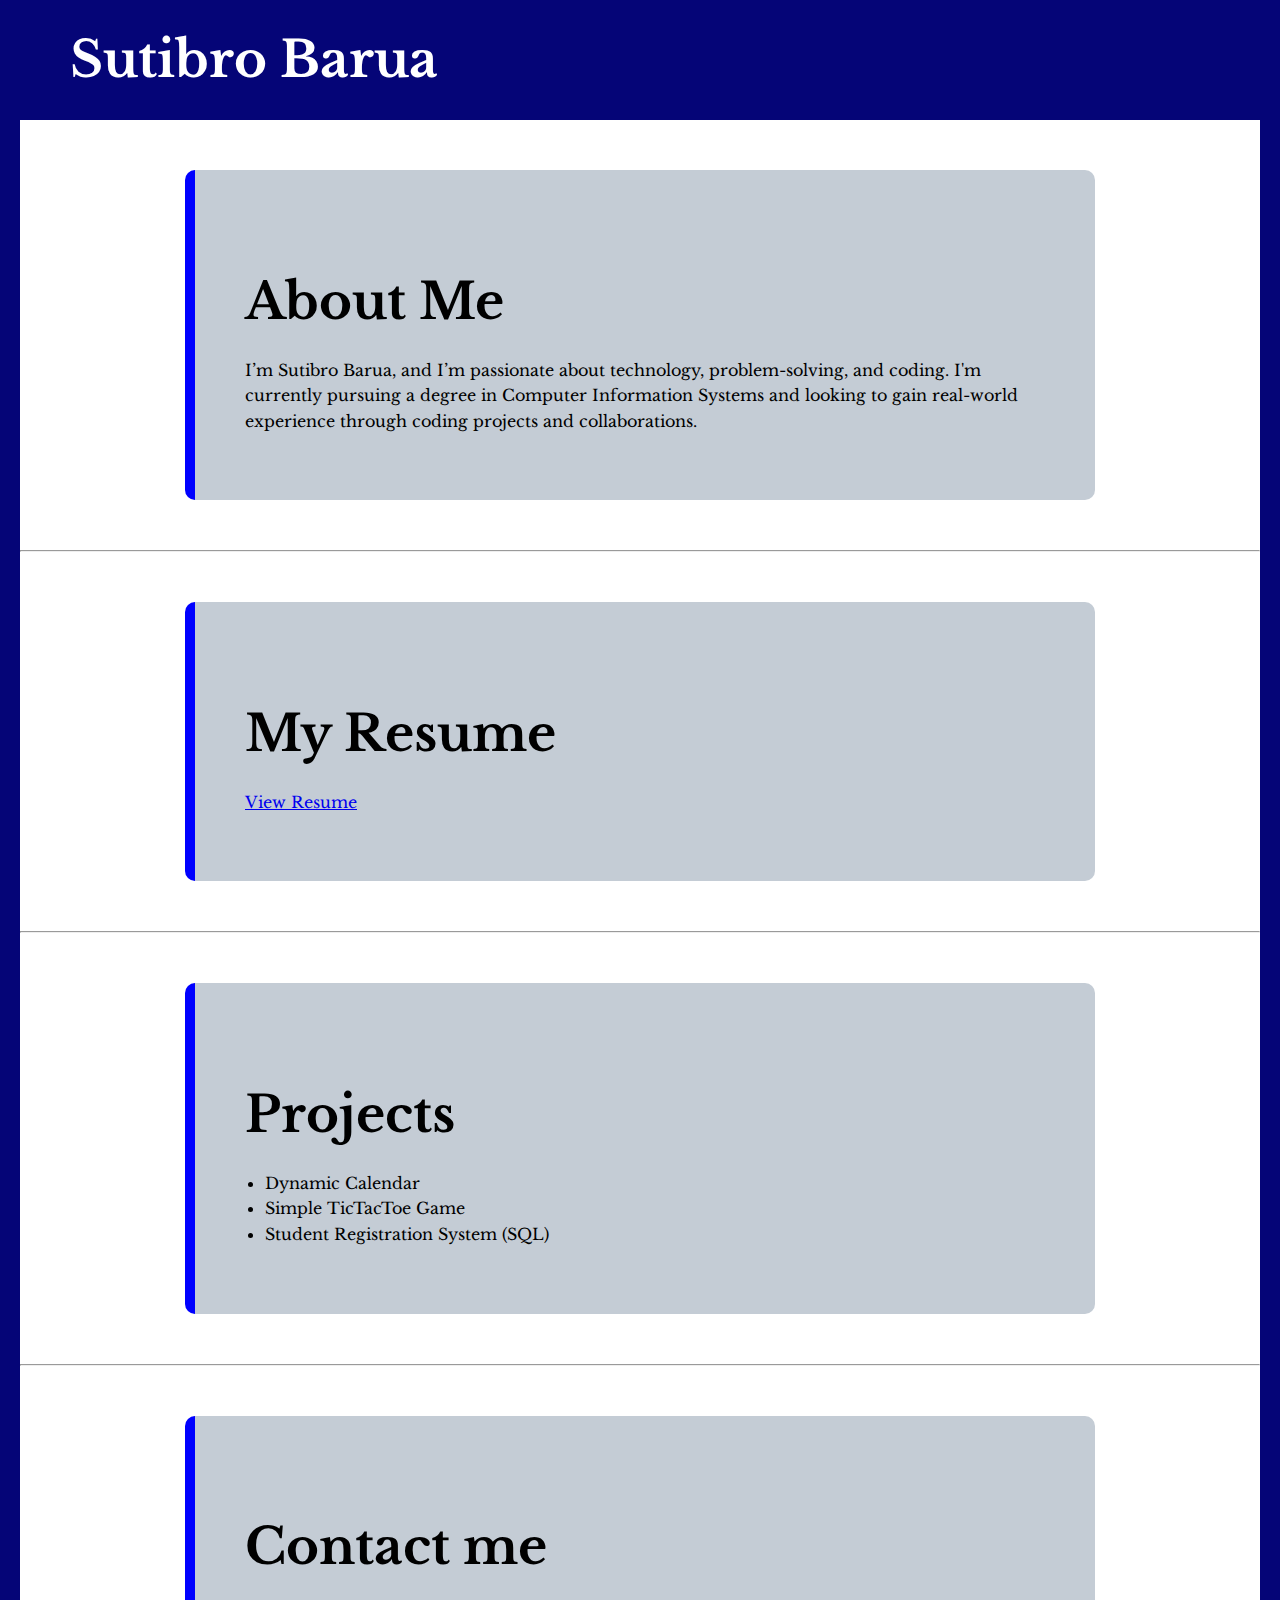
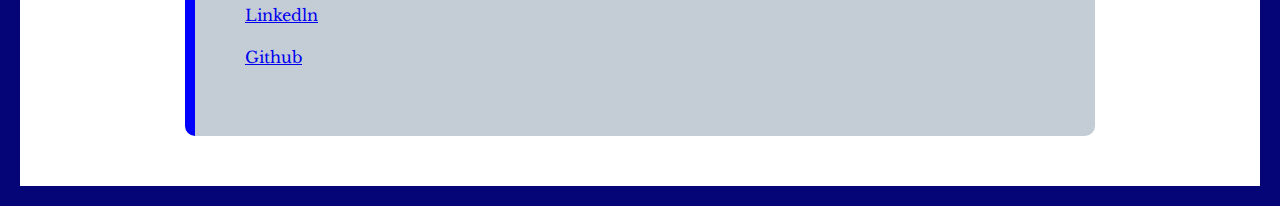
<file: index.html>
<!DOCTYPE html>
<html lang="en">
  <head>
    <meta charset="UTF-8" />
    <title>Sutibro Barua</title>
    <link rel="stylesheet" href="style.css" />
    <link rel="preconnect" href="https://fonts.googleapis.com" />
    <link rel="preconnect" href="https://fonts.gstatic.com" crossorigin />
    <link
      href="https://fonts.googleapis.com/css2?family=Edu+NSW+ACT+Cursive:wght@400..700&family=Libre+Baskerville:ital,wght@0,400;0,700;1,400&display=swap"
      rel="stylesheet"
    />
  </head>
  <body>
    <header>
      <h1>Sutibro Barua</h1>
    </header>

    <section class="about">
      
      <h2>About Me</h2>
      <p>
        I’m Sutibro Barua, and I’m passionate about technology, problem-solving,
        and coding. I'm currently pursuing a degree in Computer Information
        Systems and looking to gain real-world experience through coding
        projects and collaborations.
      </p>
    </section>
    <hr />

    <section>
      <h2>My Resume</h2>
      <p>
        <a href="BaruaSutibroResume.pdf" target="_blank">View Resume</a>
      </p>
    </section>
    <hr />

    <section class="projects">
      <h2>Projects</h2>
      <ul>
        <li>Dynamic Calendar</li>
        <li>Simple TicTacToe Game</li>
        <li>Student Registration System (SQL)</li>
      </ul>
    </section>
    <hr />

    <section class="contact">
      <h2>Contact me</h2>
      <p>
        <a href="https://www.linkedin.com/in/sutibro-barua-2365592a2/" target="_blank" 
          >Linkedln</a
        >
      </p>
      <p><a href="https://github.com/SutibroBarua" target="_blank">Github</a></p>
    </section>
  </body>
</html>
</file>
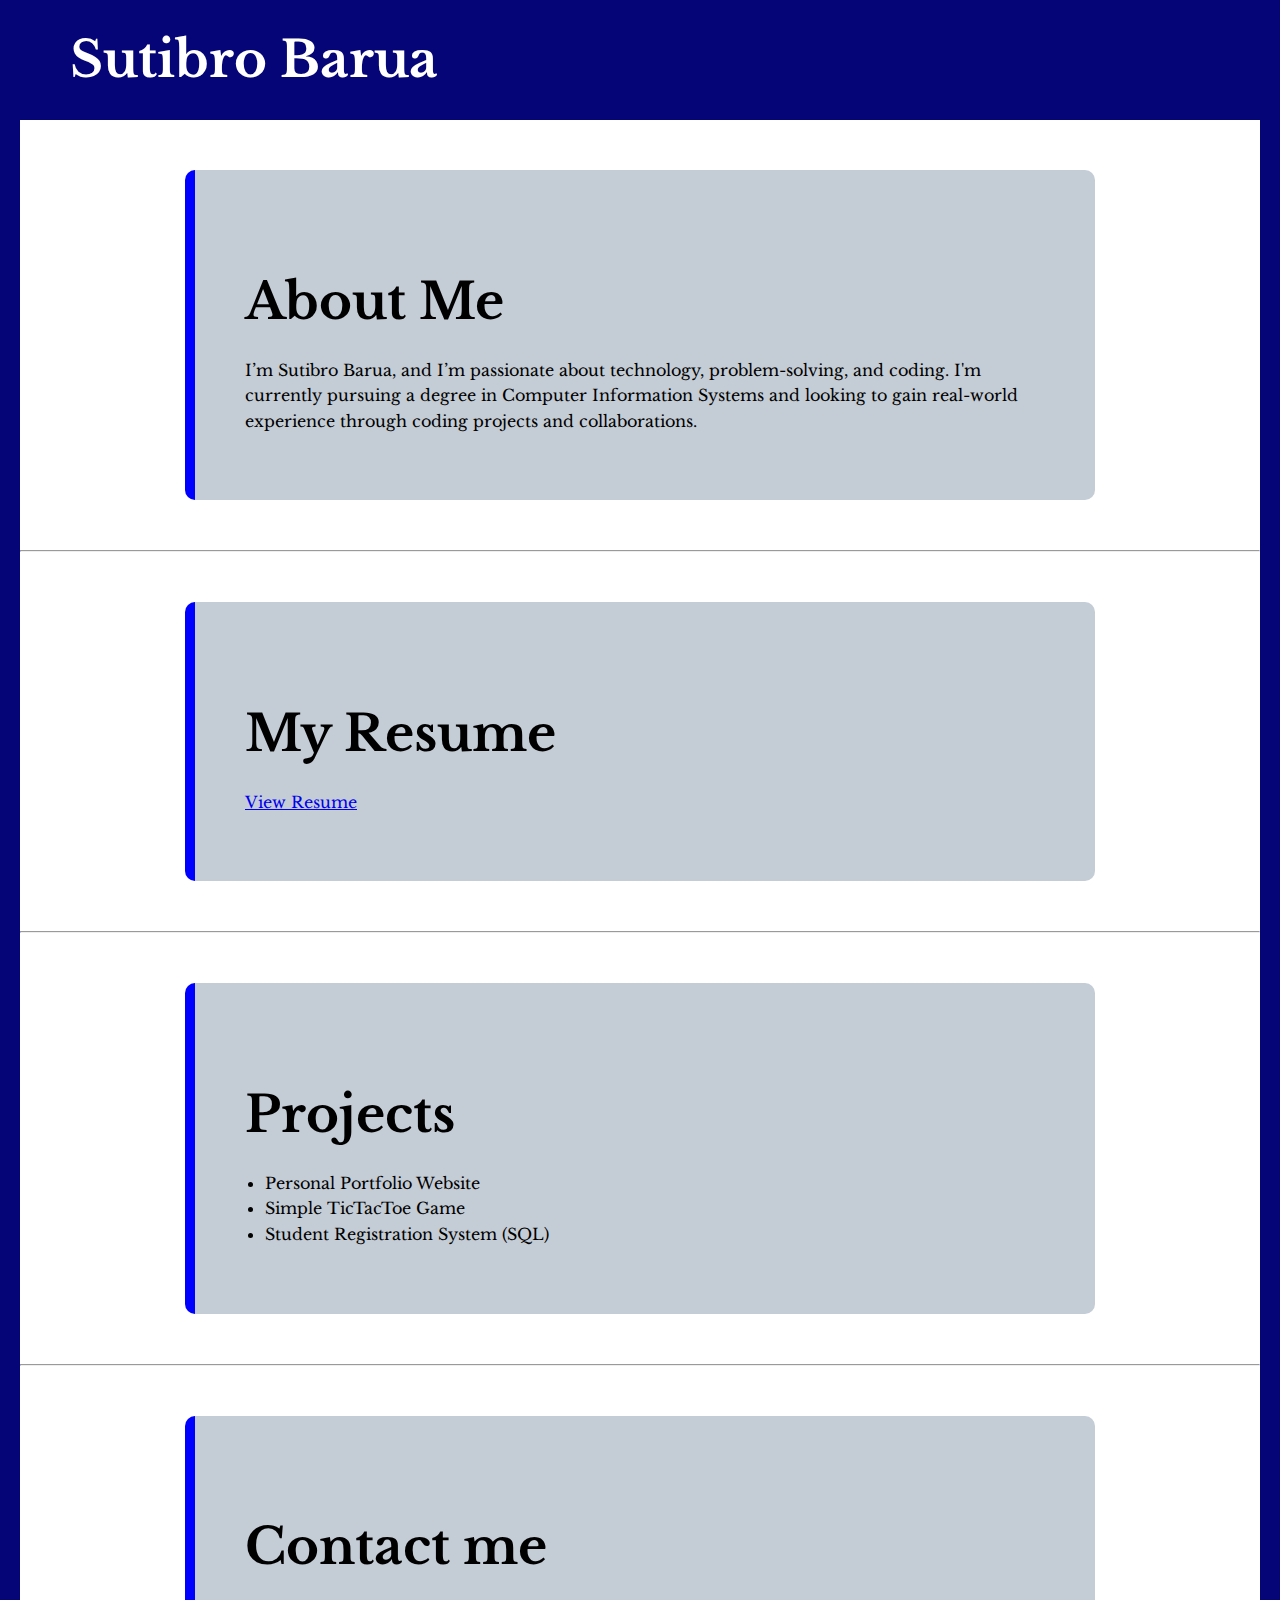
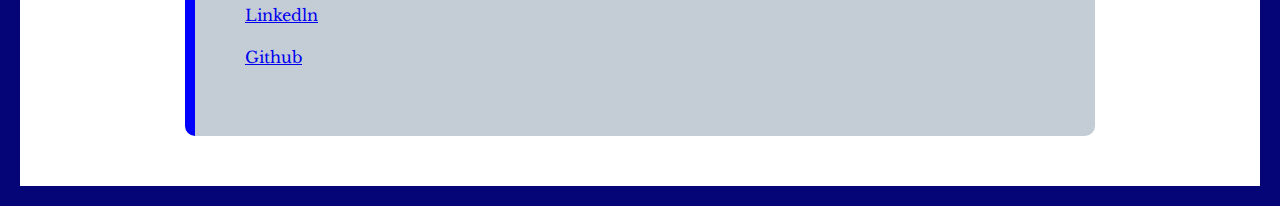
<file: aboutMe.html>
<!DOCTYPE html>
<html lang="en">
  <head>
    <meta charset="UTF-8" />
    <title>Sutibro Barua</title>
    <link rel="stylesheet" href="style.css" />
    <link rel="preconnect" href="https://fonts.googleapis.com" />
    <link rel="preconnect" href="https://fonts.gstatic.com" crossorigin />
    <link
      href="https://fonts.googleapis.com/css2?family=Edu+NSW+ACT+Cursive:wght@400..700&family=Libre+Baskerville:ital,wght@0,400;0,700;1,400&display=swap"
      rel="stylesheet"
    />
  </head>
  <body>
    <header>
      <h1>Sutibro Barua</h1>
    </header>

    <section class="about">
      
      <h2>About Me</h2>
      <p>
        I’m Sutibro Barua, and I’m passionate about technology, problem-solving,
        and coding. I'm currently pursuing a degree in Computer Information
        Systems and looking to gain real-world experience through coding
        projects and collaborations.
      </p>
    </section>
    <hr />

    <section>
      <h2>My Resume</h2>
      <p>
        <a href="BaruaSutibroResume.pdf">View Resume</a>
      </p>
    </section>
    <hr />

    <section class="projects">
      <h2>Projects</h2>
      <ul>
        <li>Personal Portfolio Website</li>
        <li>Simple TicTacToe Game</li>
        <li>Student Registration System (SQL)</li>
      </ul>
    </section>
    <hr />

    <section class="contact">
      <h2>Contact me</h2>
      <p>
        <a href="https://www.linkedin.com/in/sutibro-barua-2365592a2/"
          >Linkedln</a
        >
      </p>
      <p><a href="https://github.com/SutibroBarua">Github</a></p>
    </section>
  </body>
</html>
</file>
<file: style.css>
body {
  font-family: 'Libre Baskerville', sans-serif;
  background-color: white;
  color: black;
  margin: 0;
  padding: 0;
  line-height: 1.6;
  border-right: 20px solid rgb(5, 5, 119);
  border-left: 20px solid rgb(5, 5, 119);
  border-bottom: 20px solid rgb(5, 5, 119);
}

header {
  background-color: rgb(5, 5, 119);
  color: white;
  padding: 20px 50px;
  text-align: left;
}

header h1 {
  margin: 0;
  font-size: 50px;
}

header p {
  font-size: 18px;
  margin-top: 10px;
}

section {
  background-color: rgb(196, 204, 213);
  color: black;
  border-left: 10px solid blue;
  border-radius: 10px;
  padding: 50px;
  margin: 50px auto;
  max-width: 800px;
}


h2 {
  color: black;
  margin-bottom: 10px;
  font-size: 50px;
}

ul {
  padding-left: 20px;
}

footer {
  background-color: black;
  color: white;
  text-align: center;
  padding: 20px;
  margin-top: 40px;
}

.icon {
    width: 20px;
    height: 20px;
    vertical-align: middle;
    margin-right: 10px;
}

.header-container {
  display: flex;
  justify-content: space-between;
  align-items: center;
}

.nav-links {
  list-style: none;
  display: flex;
  gap: 20px;
}

.nav-links a {
  color: white;
  text-decoration: none;
  font-weight: bold;
  font-size: 16px;
}

.nav-links a:hover {
  text-decoration: underline;
}
</file>
